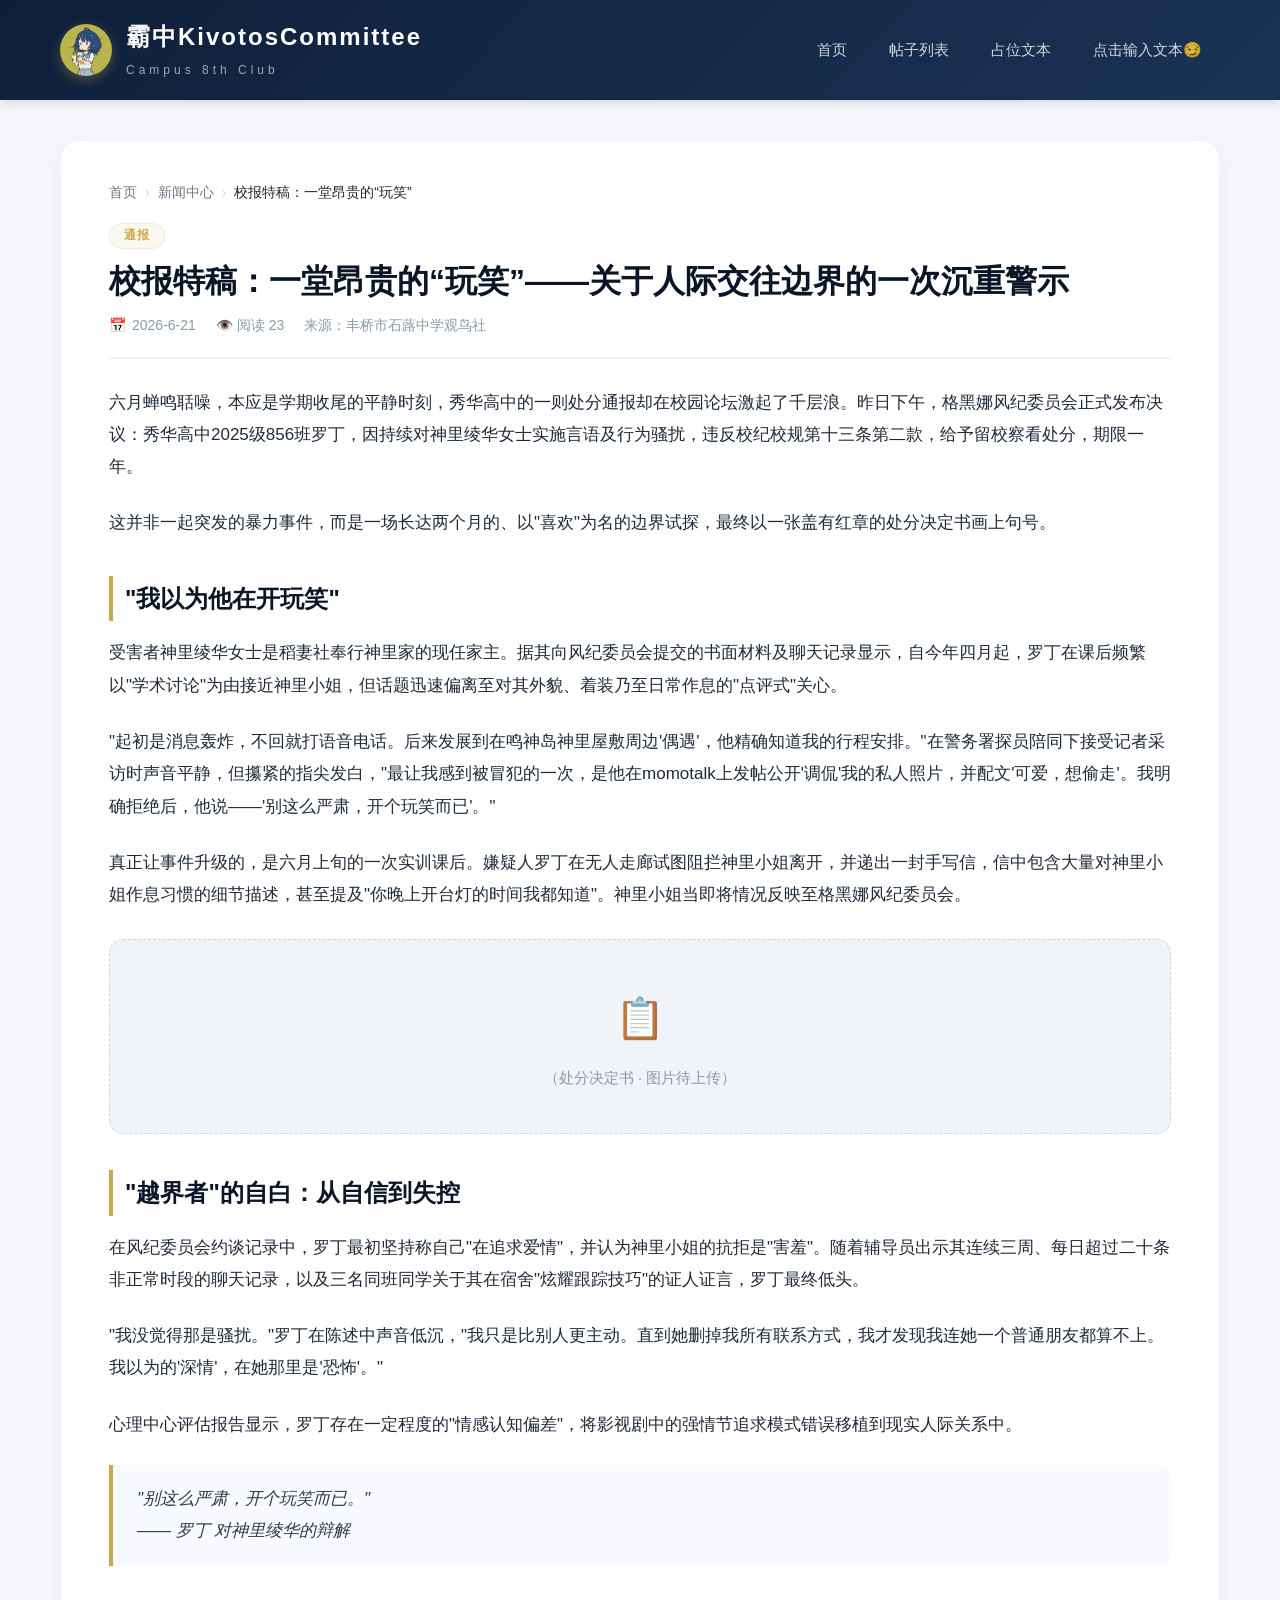
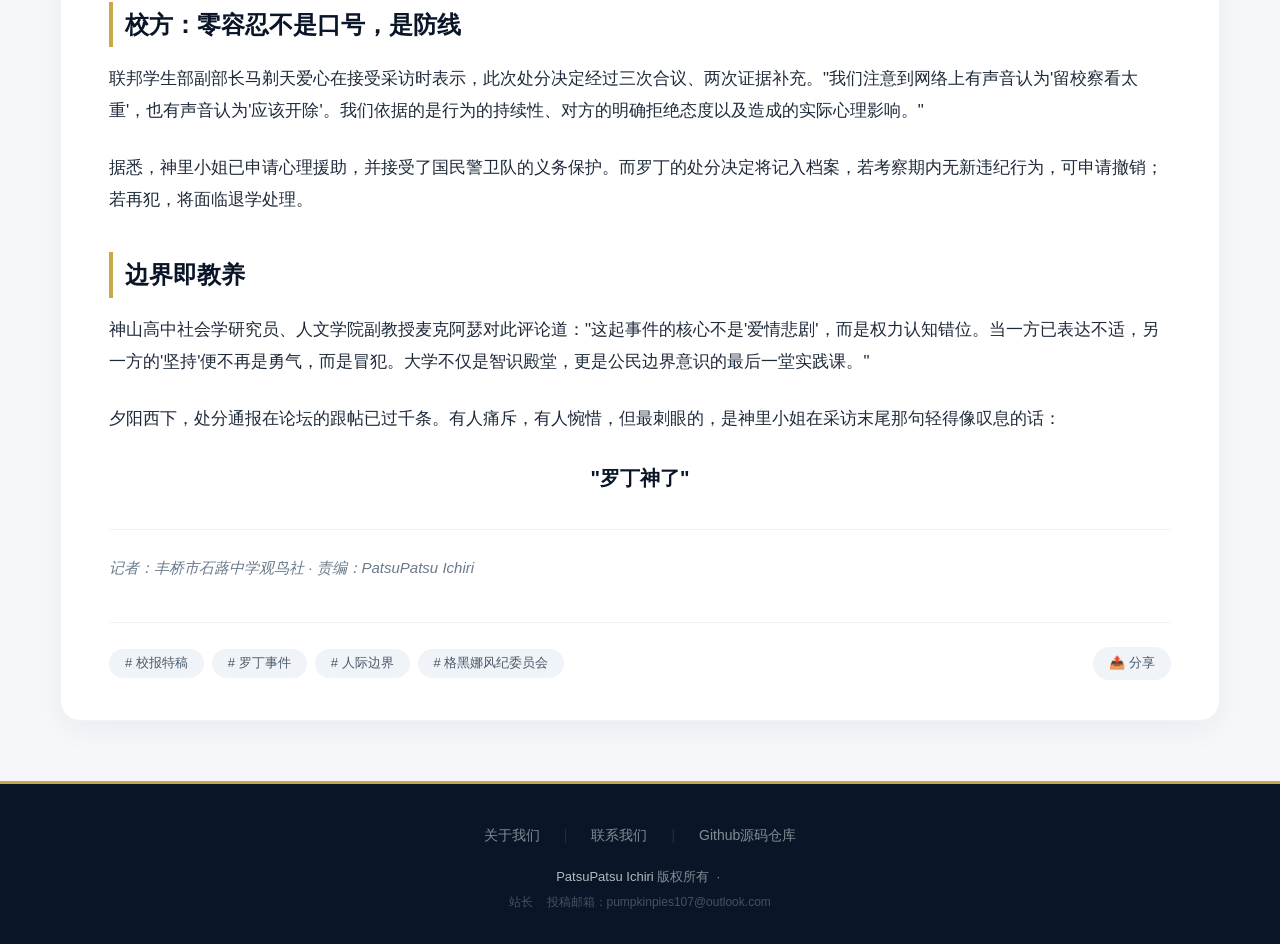
<file: articles/article0002.html>
<!DOCTYPE html>
<html lang="zh-CN">
<head>
    <meta charset="UTF-8">
    <meta name="viewport" content="width=device-width, initial-scale=1.0">
    <title>文章详情 · 霸中KivotosCommittee</title>
    <link rel="stylesheet" href="/css/general.css">
    <link rel="stylesheet" href="/css/article.css">   
</head>
<body>

    <!-- ===== 顶部栏 ===== -->
    <header class="header">
        <div class="container">
            <div class="logo">
                <div class="logo-icon">
                    <img src="/logo.png" alt="霸中GakuseiHouse Logo">
                </div>
                <div class="logo-text">
                    <h1>霸中KivotosCommittee</h1>
                    <span>Campus 8th Club</span>
                </div>
            </div>
            <nav class="nav">
                <a href="/index.html">首页</a>
                <a href="/nothing.html">帖子列表</a>
                <a href="/nothing.html">占位文本</a>
                <a href="/nothing.html">点击输入文本😏</a>
            </nav>
        </div>
    </header>

    <!-- ===== 文章详情 ===== -->
    <main class="article-wrapper">
        <div class="container">
            <div class="article-card">

                <!-- 面包屑 -->
                <div class="breadcrumb">
                    <a href="/index.html">首页</a>
                    <span class="sep">›</span>
                    <a href="/nothing.html">新闻中心</a>
                    <span class="sep">›</span>
                    <span class="current">校报特稿：一堂昂贵的“玩笑”</span>
                </div>

                <!-- 文章头部 -->
                <div class="article-header">
                    <span class="tag">通报</span>
                    <h1>校报特稿：一堂昂贵的“玩笑”——关于人际交往边界的一次沉重警示</h1>
                    <div class="article-meta">
                        <span class="date">2026-6-21</span>
                        <span class="views">阅读 23</span>
                        <span>来源：丰桥市石蕗中学观鸟社</span>
                    </div>
                </div>

                <!-- 文章正文 -->
                <div class="article-body">
                    <p>六月蝉鸣聒噪，本应是学期收尾的平静时刻，秀华高中的一则处分通报却在校园论坛激起了千层浪。昨日下午，格黑娜风纪委员会正式发布决议：秀华高中2025级856班罗丁，因持续对神里绫华女士实施言语及行为骚扰，违反校纪校规第十三条第二款，给予留校察看处分，期限一年。</p>

                    <p>这并非一起突发的暴力事件，而是一场长达两个月的、以"喜欢"为名的边界试探，最终以一张盖有红章的处分决定书画上句号。</p>

                    <h2>"我以为他在开玩笑"</h2>

                    <p>受害者神里绫华女士是稻妻社奉行神里家的现任家主。据其向风纪委员会提交的书面材料及聊天记录显示，自今年四月起，罗丁在课后频繁以"学术讨论"为由接近神里小姐，但话题迅速偏离至对其外貌、着装乃至日常作息的"点评式"关心。</p>

                    <p>"起初是消息轰炸，不回就打语音电话。后来发展到在鸣神岛神里屋敷周边'偶遇'，他精确知道我的行程安排。"在警务署探员陪同下接受记者采访时声音平静，但攥紧的指尖发白，"最让我感到被冒犯的一次，是他在momotalk上发帖公开'调侃'我的私人照片，并配文'可爱，想偷走'。我明确拒绝后，他说——'别这么严肃，开个玩笑而已'。"</p>

                    <p>真正让事件升级的，是六月上旬的一次实训课后。嫌疑人罗丁在无人走廊试图阻拦神里小姐离开，并递出一封手写信，信中包含大量对神里小姐作息习惯的细节描述，甚至提及"你晚上开台灯的时间我都知道"。神里小姐当即将情况反映至格黑娜风纪委员会。</p>

                    <div class="img-placeholder">
                        <i>📋</i>
                        （处分决定书 · 图片待上传）
                    </div>

                    <h2>"越界者"的自白：从自信到失控</h2>

                    <p>在风纪委员会约谈记录中，罗丁最初坚持称自己"在追求爱情"，并认为神里小姐的抗拒是"害羞"。随着辅导员出示其连续三周、每日超过二十条非正常时段的聊天记录，以及三名同班同学关于其在宿舍"炫耀跟踪技巧"的证人证言，罗丁最终低头。</p>

                    <p>"我没觉得那是骚扰。"罗丁在陈述中声音低沉，"我只是比别人更主动。直到她删掉我所有联系方式，我才发现我连她一个普通朋友都算不上。我以为的'深情'，在她那里是'恐怖'。"</p>

                    <p>心理中心评估报告显示，罗丁存在一定程度的"情感认知偏差"，将影视剧中的强情节追求模式错误移植到现实人际关系中。</p>

                    <blockquote>
                        "别这么严肃，开个玩笑而已。"
                        <br>—— 罗丁 对神里绫华的辩解
                    </blockquote>

                    <h2>校方：零容忍不是口号，是防线</h2>

                    <p>联邦学生部副部长马剃天爱心在接受采访时表示，此次处分决定经过三次合议、两次证据补充。"我们注意到网络上有声音认为'留校察看太重'，也有声音认为'应该开除'。我们依据的是行为的持续性、对方的明确拒绝态度以及造成的实际心理影响。"</p>

                    <p>据悉，神里小姐已申请心理援助，并接受了国民警卫队的义务保护。而罗丁的处分决定将记入档案，若考察期内无新违纪行为，可申请撤销；若再犯，将面临退学处理。</p>

                    <h2>边界即教养</h2>

                    <p>神山高中社会学研究员、人文学院副教授麦克阿瑟对此评论道："这起事件的核心不是'爱情悲剧'，而是权力认知错位。当一方已表达不适，另一方的'坚持'便不再是勇气，而是冒犯。大学不仅是智识殿堂，更是公民边界意识的最后一堂实践课。"</p>

                    <p>夕阳西下，处分通报在论坛的跟帖已过千条。有人痛斥，有人惋惜，但最刺眼的，是神里小姐在采访末尾那句轻得像叹息的话：</p>

                    <p style="font-size: 20px; text-align: center; color: #0a1628; font-weight: 700; margin-top: 24px;">"罗丁神了"</p>

                    <p style="color: #6a7a8a; font-size: 15px; margin-top: 32px; border-top: 1px solid #eef2f7; padding-top: 24px;">
                        <em>记者：丰桥市石蕗中学观鸟社 · 责编：PatsuPatsu Ichiri</em>
                    </p>
                </div>

                <!-- 文章底部 -->
                <div class="article-footer">
                    <div class="tags">
                        <span># 校报特稿</span>
                        <span># 罗丁事件</span>
                        <span># 人际边界</span>
                        <span># 格黑娜风纪委员会</span>
                    </div>
                    <div class="share">
                        <a href="#">📤 分享</a>
                    </div>
                </div>

            </div>
        </div>
    </main>

    <!-- ===== 底部 ===== -->
    <footer class="footer">
        <div class="container">
            <div class="footer-links">
                <a href="nothing.html">关于我们</a>
                <span class="split">|</span>
                <a href="nothing.html">联系我们</a>
                <span class="split">|</span>
                <a href="https://github.com/PatsuPatsu-Ichiri/PatsuPatsu-Ichiri.github.io">Github源码仓库</a>
            </div>
            <div class="copy">
                <p>
                    <span class="highlight">PatsuPatsu Ichiri</span> 版权所有 &nbsp;·&nbsp;
                </p>
                <p style="margin-top:4px; font-size:12px; color:rgba(255,255,255,0.25);">
                    站长 &nbsp;&nbsp; 投稿邮箱：pumpkinpies107@outlook.com
                </p>
            </div>
        </div>
    </footer>

</body>
</html>
</file>
<file: css/general.css>
/* ===== 全局重置 & 基础 ===== */
* {
    margin: 0;
    padding: 0;
    box-sizing: border-box;
}

body {
    font-family: "PingFang SC", "Microsoft YaHei", "Helvetica Neue", Arial, sans-serif;
    background: #f5f7fa;
    color: #1a2332;
    line-height: 1.6;
}

a {
    text-decoration: none;
    color: inherit;
}

ul {
    list-style: none;
}

.container {
    max-width: 1200px;
    margin: 0 auto;
    padding: 0 20px;
}

/* ===== 顶部栏 ===== */
.top-bar {
    background: #0a1628;
    color: rgba(255, 255, 255, 0.7);
    font-size: 13px;
    padding: 8px 0;
    border-bottom: 2px solid #c9a84c;
}

.top-bar .container {
    display: flex;
    justify-content: space-between;
    align-items: center;
    flex-wrap: wrap;
    gap: 8px;
}

.top-bar a {
    color: rgba(255, 255, 255, 0.7);
    transition: color 0.2s;
}
.top-bar a:hover {
    color: #ffd866;
}

.top-bar .split {
    color: rgba(255, 255, 255, 0.2);
    margin: 0 10px;
}

.top-bar .right {
    display: flex;
    align-items: center;
    gap: 6px;
    flex-wrap: wrap;
}

/* ===== 头部 ===== */
.header {
    background: linear-gradient(135deg, #0f1f3a 0%, #1a3355 100%);
    padding: 18px 0;
    box-shadow: 0 2px 12px rgba(0, 0, 0, 0.15);
    position: sticky;
    top: 0;
    z-index: 100;
}

.header .container {
    display: flex;
    justify-content: space-between;
    align-items: center;
    flex-wrap: wrap;
    gap: 16px;
}

.logo {
    display: flex;
    align-items: center;
    gap: 14px;
}

.logo-icon {
    width: 52px;
    height: 52px;
    flex-shrink: 0;
    border-radius: 50%;
    overflow: hidden;
    box-shadow: 0 4px 12px rgba(201, 168, 76, 0.35);
    background: #0a1628;
    display: flex;
    align-items: center;
    justify-content: center;
}

.logo-icon img {
    width: 100%;
    height: 100%;
    object-fit: cover;
    display: block;
}

.logo-text {
    color: #fff;
}
.logo-text h1 {
    font-size: 24px;
    font-weight: 700;
    letter-spacing: 2px;
}
.logo-text span {
    font-size: 12px;
    color: rgba(255, 255, 255, 0.6);
    letter-spacing: 4px;
}

/* ===== 导航 ===== */
.nav {
    display: flex;
    gap: 6px;
    flex-wrap: wrap;
}

.nav a {
    color: rgba(255, 255, 255, 0.8);
    padding: 8px 18px;
    border-radius: 30px;
    font-size: 15px;
    font-weight: 500;
    transition: all 0.25s;
    position: relative;
}

.nav a:hover,
.nav a.active {
    background: rgba(201, 168, 76, 0.18);
    color: #ffd866;
}

.nav a.active {
    background: #c9a84c;
    color: #0a1628;
}

/* ===== 底部 ===== */
.footer {
    background: #0a1628;
    color: rgba(255, 255, 255, 0.5);
    padding: 40px 0 30px;
    text-align: center;
    font-size: 14px;
    border-top: 3px solid #c9a84c;
}

.footer .footer-links {
    display: flex;
    justify-content: center;
    gap: 24px;
    flex-wrap: wrap;
    margin-bottom: 18px;
}

.footer .footer-links a {
    color: rgba(255, 255, 255, 0.5);
    transition: color 0.2s;
}
.footer .footer-links a:hover {
    color: #ffd866;
}

.footer .footer-links .split {
    color: rgba(255, 255, 255, 0.1);
}

.footer .copy {
    font-size: 13px;
    line-height: 1.8;
}

.footer .copy .highlight {
    color: rgba(255, 255, 255, 0.7);
}

@media (max-width: 768px) {
    .header .container {
        flex-direction: column;
        align-items: stretch;
        gap: 12px;
    }
    .logo {
        justify-content: center;
    }
    .nav {
        justify-content: center;
    }
    .top-bar .container {
        flex-direction: column;
        text-align: center;
    }
}
@media (max-width: 480px) {
    .logo-icon {
        width: 40px;
        height: 40px;
    }
    .logo-text h1 {
        font-size: 18px;
    }
    .logo-text span {
        font-size: 10px;
    }
    .nav a {
        padding: 6px 12px;
        font-size: 13px;
    }
}
</file>
<file: css/article.css>
/* ===== 文章详情主体 ===== */
.article-wrapper {
    padding: 40px 0 60px;
}
.article-card {
    background: #ffffff;
    border-radius: 20px;
    box-shadow: 0 8px 30px rgba(0, 0, 0, 0.05);
    padding: 40px 48px;
    border: 1px solid #f0f3f8;
    transition: all 0.2s;
}
.breadcrumb {
    font-size: 14px;
    color: #8a9aa8;
    margin-bottom: 18px;
    display: flex;
    align-items: center;
    gap: 8px;
    flex-wrap: wrap;
}
.breadcrumb a {
    color: #6a7a8a;
    transition: color 0.2s;
}
.breadcrumb a:hover {
    color: #c9a84c;
}
.breadcrumb .sep {
    color: #d0d7e0;
}
.breadcrumb .current {
    color: #1a2332;
    font-weight: 500;
}
.article-header {
    border-bottom: 2px solid #eef2f7;
    padding-bottom: 20px;
    margin-bottom: 28px;
}
.article-header .tag {
    display: inline-block;
    font-size: 12px;
    font-weight: 600;
    color: #c9a84c;
    letter-spacing: 1px;
    text-transform: uppercase;
    background: rgba(201, 168, 76, 0.08);
    padding: 2px 14px;
    border-radius: 30px;
    margin-bottom: 12px;
    border: 1px solid rgba(201, 168, 76, 0.15);
}
.article-header h1 {
    font-size: 32px;
    font-weight: 700;
    color: #0a1628;
    line-height: 1.3;
    margin-bottom: 12px;
}
.article-meta {
    display: flex;
    flex-wrap: wrap;
    align-items: center;
    gap: 20px;
    font-size: 14px;
    color: #8a9aa8;
}
.article-meta .date {
    display: flex;
    align-items: center;
    gap: 6px;
}
.article-meta .date::before {
    content: "📅";
    font-size: 14px;
}
.article-meta .views {
    display: flex;
    align-items: center;
    gap: 4px;
}
.article-meta .views::before {
    content: "👁️";
    font-size: 14px;
}
.article-body {
    font-size: 17px;
    color: #1e2a3a;
    line-height: 1.9;
}
.article-body p {
    margin-bottom: 24px;
}
.article-body h2 {
    font-size: 24px;
    font-weight: 700;
    margin: 36px 0 16px;
    color: #0a1628;
    padding-left: 12px;
    border-left: 4px solid #c9a84c;
}
.article-body h3 {
    font-size: 20px;
    font-weight: 600;
    margin: 28px 0 12px;
    color: #0f1f3a;
}
.article-body blockquote {
    background: #f8faff;
    border-left: 4px solid #c9a84c;
    padding: 18px 24px;
    margin: 24px 0;
    border-radius: 0 12px 12px 0;
    color: #2a3a4a;
    font-style: italic;
}
.article-body ul,
.article-body ol {
    margin: 16px 0 24px 24px;
}
.article-body li {
    margin-bottom: 8px;
}
.article-body .img-placeholder {
    background: #f0f3f8;
    border-radius: 14px;
    padding: 40px 20px;
    text-align: center;
    color: #8a9aa8;
    border: 1px dashed #d0d7e0;
    margin: 28px 0;
    font-size: 15px;
}
.article-body .img-placeholder i {
    font-style: normal;
    display: block;
    font-size: 40px;
    margin-bottom: 8px;
}
.article-footer {
    margin-top: 40px;
    padding-top: 24px;
    border-top: 1px solid #eef2f7;
    display: flex;
    justify-content: space-between;
    align-items: center;
    flex-wrap: wrap;
    gap: 16px;
}
.article-footer .tags {
    display: flex;
    gap: 8px;
    flex-wrap: wrap;
}
.article-footer .tags span {
    background: #f0f3f8;
    padding: 4px 16px;
    border-radius: 30px;
    font-size: 13px;
    color: #4a5a6a;
}
.article-footer .share {
    display: flex;
    gap: 12px;
    align-items: center;
}
.article-footer .share a {
    display: inline-block;
    padding: 6px 16px;
    border-radius: 30px;
    background: #f0f3f8;
    font-size: 13px;
    color: #4a5a6a;
    transition: all 0.2s;
}
.article-footer .share a:hover {
    background: #0a1628;
    color: #ffd866;
}

@media (max-width: 768px) {
    .article-card {
        padding: 24px 20px;
    }
    .article-header h1 {
        font-size: 24px;
    }
    .article-body {
        font-size: 16px;
    }
    .article-meta {
        gap: 12px;
        font-size: 13px;
    }
}
@media (max-width: 480px) {
    .article-card {
        padding: 16px 14px;
    }
    .article-header h1 {
        font-size: 20px;
    }
    .article-body {
        font-size: 15px;
    }
    .article-footer {
        flex-direction: column;
        align-items: flex-start;
    }
}
</file>
